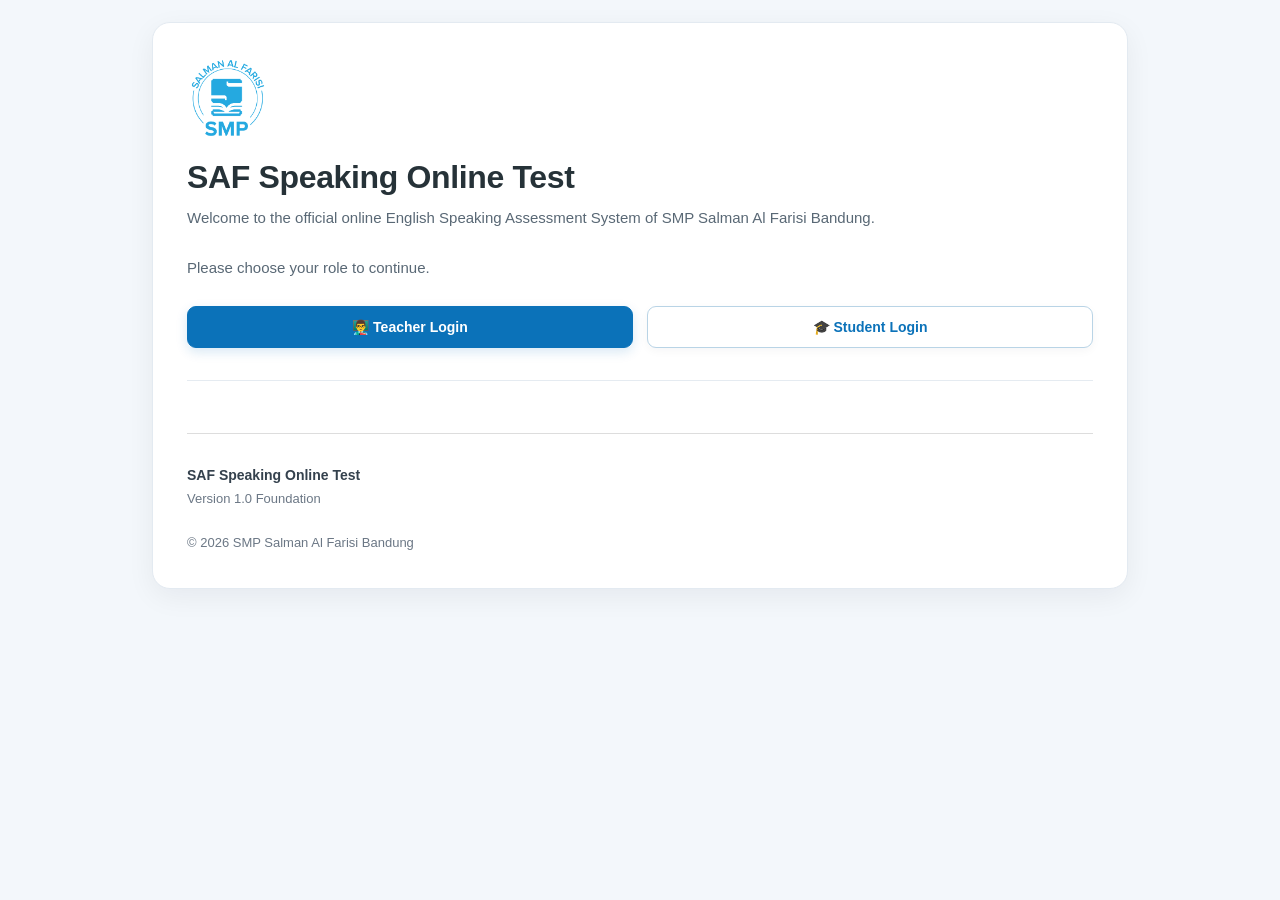
<file: index.html>
<!DOCTYPE html>
<html lang="en">

<head>

    <meta charset="UTF-8">

    <meta name="viewport" content="width=device-width, initial-scale=1.0">

    <title>SAF Speaking Online Test</title>

    <meta name="description"
        content="Salman Al Farisi Speaking Online Test System">

    <meta name="theme-color" content="#0B72B9">

    <link rel="icon" href="images/logo.png">

    <link rel="stylesheet" href="css/style.css">

</head>

<body>

    <div class="container">

        <div class="card">

            <img
                src="images/logo.png"
                alt="Logo SMP Salman Al Farisi"
                class="logo">

            <h1>
                SAF Speaking Online Test
            </h1>

            <p>

                Welcome to the official online English Speaking Assessment
                System of SMP Salman Al Farisi Bandung.

                <br><br>

                Please choose your role to continue.

            </p>

            <div class="button-group">

                <a
                    href="login.html?role=teacher"
                    class="btn teacher">

                    👨‍🏫 Teacher Login

                </a>

                <a
                    href="login.html?role=student"
                    class="btn student">

                    🎓 Student Login

                </a>

            </div>

            <footer>

                <hr style="margin:30px 0;border:none;border-top:1px solid #ddd;">

                <strong>SAF Speaking Online Test</strong>

                <br>

                Version 1.0 Foundation

                <br><br>

                © 2026 SMP Salman Al Farisi Bandung

            </footer>

        </div>

    </div>

</body>

</html>
</file>
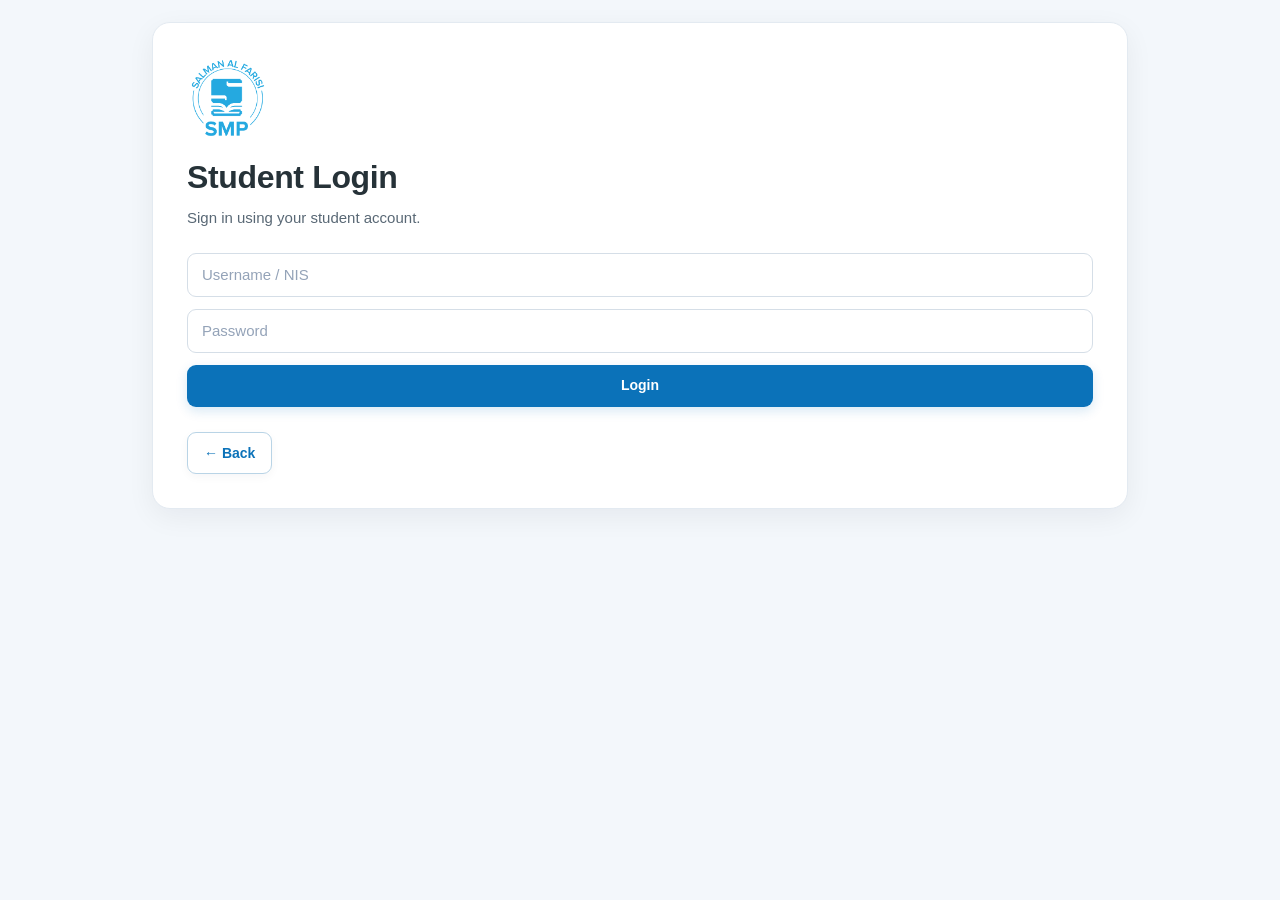
<file: dashboard_student.html>
<!DOCTYPE html>
<html lang="en">

<head>

<meta charset="UTF-8">

<meta
    name="viewport"
    content="width=device-width, initial-scale=1.0"
>

<title>SAF Student Dashboard</title>

<link
    rel="icon"
    href="images/logo.png"
>

<link
    rel="stylesheet"
    href="css/style.css"
>

<style>

/* =====================================================
   RESET
===================================================== */

* {
    margin: 0;
    padding: 0;
    box-sizing: border-box;
}


/* =====================================================
   BODY
===================================================== */

body {

    background: #eef3f8;

    font-family:
        Arial,
        Helvetica,
        sans-serif;

    color: #333;

}


/* =====================================================
   DASHBOARD LAYOUT
===================================================== */

.dashboard {

    display: flex;

    min-height: 100vh;

}


/* =====================================================
   SIDEBAR
===================================================== */

.sidebar {

    width: 280px;

    background: #0B72B9;

    color: white;

    padding: 30px;

    box-shadow:
        4px 0 20px rgba(0,0,0,.15);

    flex-shrink: 0;

}


.sidebar img {

    width: 120px;

    height: auto;

    display: block;

    margin: 0 auto 15px auto;

}


.sidebar h2 {

    text-align: center;

    font-size: 22px;

    margin-bottom: 5px;

}


.sidebar p {

    text-align: center;

    font-size: 13px;

    opacity: .85;

    margin-bottom: 35px;

}


/* =====================================================
   MENU
===================================================== */

.menu {

    display: flex;

    flex-direction: column;

    gap: 10px;

}


.menu a {

    color: white;

    text-decoration: none;

    padding: 14px 18px;

    border-radius: 10px;

    transition: .25s;

    font-size: 15px;

    font-weight: bold;

    display: block;

}


.menu a:hover {

    background: white;

    color: #0B72B9;

    transform: translateX(6px);

}


.menu a.active {

    background: white;

    color: #0B72B9;

}


/* =====================================================
   MAIN
===================================================== */

.main {

    flex: 1;

    padding: 40px;

    min-width: 0;

}


/* =====================================================
   HEADER
===================================================== */

.header {

    display: flex;

    justify-content: space-between;

    align-items: center;

    margin-bottom: 35px;

}


.header h1 {

    font-size: 34px;

    color: #0B72B9;

    margin-bottom: 8px;

}


.header p {

    color: #666;

    line-height: 1.6;

}


/* =====================================================
   CARDS
===================================================== */

.cards {

    display: grid;

    grid-template-columns:
        repeat(
            auto-fit,
            minmax(220px, 1fr)
        );

    gap: 25px;

}


.card-box {

    background: white;

    border-radius: 16px;

    padding: 30px;

    box-shadow:
        0 8px 25px rgba(0,0,0,.08);

    transition: .25s;

}


.card-box:hover {

    transform: translateY(-6px);

    box-shadow:
        0 15px 35px rgba(0,0,0,.12);

}


.card-box h3 {

    color: #0B72B9;

    margin-bottom: 15px;

    font-size: 18px;

}


.number {

    font-size: 42px;

    font-weight: bold;

    color: #0B72B9;

    word-break: break-word;

}


/* =====================================================
   CONTENT
===================================================== */

.content {

    margin-top: 35px;

    background: white;

    border-radius: 16px;

    padding: 35px;

    min-height: 500px;

    box-shadow:
        0 8px 25px rgba(0,0,0,.08);

}


.content h2 {

    color: #333;

}


.content h3 {

    color: #333;

}


.content p {

    line-height: 1.7;

    color: #555;

}


.content ul {

    color: #555;

}


/* =====================================================
   SECTION
===================================================== */

.dashboard-section {

    margin-top: 40px;

    padding-top: 30px;

    border-top:
        1px solid #e5e5e5;

}


.dashboard-section h2 {

    margin-bottom: 20px;

    color: #333;

}


/* =====================================================
   RESULT CONTAINER
===================================================== */

#results {

    scroll-margin-top: 30px;

}


#studentResults {

    width: 100%;

    overflow-x: auto;

}


#studentResults table {

    width: 100%;

    border-collapse: collapse;

    margin-top: 15px;

}


#studentResults th,
#studentResults td {

    border: 1px solid #ddd;

    padding: 10px;

    text-align: left;

}


#studentResults th {

    background: #0B72B9;

    color: white;

}


#studentResults tr:nth-child(even) {

    background: #f8fbfd;

}


/* =====================================================
   STATUS
===================================================== */

.status-box {

    padding: 15px;

    border-radius: 10px;

    margin-bottom: 20px;

}


.status-ready {

    background: #e8f5e9;

    color: #2e7d32;

}


.status-info {

    background: #e3f2fd;

    color: #0B72B9;

}


/* =====================================================
   BUTTON
===================================================== */

.btn {

    padding: 14px 24px;

    border: none;

    border-radius: 10px;

    cursor: pointer;

    font-size: 16px;

    font-weight: bold;

    text-decoration: none;

    display: inline-block;

}


.student {

    background: #0B72B9;

    color: white;

}


.student:hover {

    background: #095c95;

}


/* =====================================================
   PROFILE
===================================================== */

.profile-box {

    display: grid;

    grid-template-columns:
        repeat(
            auto-fit,
            minmax(220px, 1fr)
        );

    gap: 20px;

}


.profile-item {

    background: #f7f9fb;

    border-radius: 10px;

    padding: 18px;

}


.profile-item strong {

    display: block;

    color: #0B72B9;

    margin-bottom: 6px;

}


/* =====================================================
   RESPONSIVE
===================================================== */

@media (max-width: 900px) {

    .dashboard {

        flex-direction: column;

    }


    .sidebar {

        width: 100%;

        padding: 20px;

    }


    .sidebar img {

        width: 90px;

    }


    .sidebar p {

        margin-bottom: 20px;

    }


    .menu {

        gap: 6px;

    }


    .menu a {

        padding: 11px 14px;

    }


    .main {

        padding: 25px;

    }


    .cards {

        grid-template-columns: 1fr;

    }


    .header {

        display: block;

    }


    .header h1 {

        font-size: 28px;

    }

}


/* =====================================================
   SMALL MOBILE
===================================================== */

@media (max-width: 500px) {

    .main {

        padding: 15px;

    }


    .content {

        padding: 22px;

    }


    .card-box {

        padding: 22px;

    }


    .number {

        font-size: 34px;

    }

}

</style>

</head>


<body>


<div class="dashboard">


<!-- =====================================================
     SIDEBAR
===================================================== -->

<aside class="sidebar">

    <img
        src="images/logo.png"
        alt="SAF Logo"
    >


    <h2>
        SAF Student Panel
    </h2>


    <p>
        Speaking Online Test
    </p>


    <nav class="menu">


        <a
            href="#dashboard"
            data-page="dashboard"
            id="menuDashboard"
        >
            🏠 Dashboard
        </a>


        <a
            href="speaking.html"
            id="menuSpeaking"
        >
            🎤 Speaking Test
        </a>


        <a
            href="#results"
            data-page="results"
            id="menuResults"
        >
            📊 My Results
        </a>


        <a
            href="#profile"
            data-page="profile"
            id="menuProfile"
        >
            👤 My Profile
        </a>


        <a
            href="index.html"
            id="menuLogout"
        >
            🚪 Logout
        </a>


    </nav>

</aside>


<!-- =====================================================
     MAIN
===================================================== -->

<main class="main">


<!-- =====================================================
     HEADER
===================================================== -->

<div class="header">

    <div>

        <h1>

            Welcome,

            <span id="studentName">
                Student
            </span>

            👋

        </h1>


        <p>

            SAF Speaking Online Test

            <br>

            <span id="todayDate">
                Loading...
            </span>

        </p>

    </div>

</div>


<!-- =====================================================
     DASHBOARD
===================================================== -->

<section
    id="dashboard"
    class="dashboard-section"
    style="margin-top:0;padding-top:0;border-top:none;"
>


    <div class="cards">


        <!-- EXAM STATUS -->

        <div class="card-box">

            <h3>
                Exam Status
            </h3>

            <div
                class="number"
                id="examStatus"
            >
                READY
            </div>

        </div>


        <!-- CURRENT TOKEN -->

        <div class="card-box">

            <h3>
                Current Token
            </h3>

            <div
                class="number"
                id="examToken"
            >
                -
            </div>

        </div>


        <!-- LATEST SCORE -->

        <div class="card-box">

            <h3>
                Latest Score
            </h3>

            <div
                class="number"
                id="latestScore"
            >
                0
            </div>

        </div>


        <!-- ATTEMPTS -->

        <div class="card-box">

            <h3>
                Attempts
            </h3>

            <div
                class="number"
                id="attemptCount"
            >
                0
            </div>

        </div>


    </div>


</section>


<!-- =====================================================
     WELCOME CONTENT
===================================================== -->

<section class="content">


    <h2>
        Welcome Student
    </h2>


    <br>


    <p>
        Welcome to the SAF Speaking Online Test Student Dashboard.
    </p>


    <br>


    <p>
        You can use this dashboard to:
    </p>


    <br>


    <ul
        style="
            padding-left:25px;
            line-height:2;
        "
    >

        <li>
            Join Speaking Test
        </li>

        <li>
            Enter Exam Token
        </li>

        <li>
            View Speaking Results
        </li>

        <li>
            Monitor Your Progress
        </li>

    </ul>


    <br>


    <hr>


    <br>


    <h3>
        Quick Action
    </h3>


    <br>


    <a
        href="speaking.html"
        class="btn student"
    >
        🎤 Start Speaking Test
    </a>


</section>


<!-- =====================================================
     MY RESULTS
===================================================== -->

<section
    id="results"
    class="content dashboard-section"
>


    <h2>
        My Speaking Results
    </h2>


    <br>


    <div
        id="studentResults"
    >

        <p>
            Loading speaking results...
        </p>

    </div>


</section>


<!-- =====================================================
     MY PROFILE
===================================================== -->

<section
    id="profile"
    class="content dashboard-section"
>


    <h2>
        My Profile
    </h2>


    <br>


    <div
        class="profile-box"
        id="studentProfile"
    >


        <div class="profile-item">

            <strong>
                NIS
            </strong>

            <span id="profileNis">
                -
            </span>

        </div>


        <div class="profile-item">

            <strong>
                Name
            </strong>

            <span id="profileNama">
                -
            </span>

        </div>


        <div class="profile-item">

            <strong>
                Class
            </strong>

            <span id="profileKelas">
                -
            </span>

        </div>


        <div class="profile-item">

            <strong>
                Username
            </strong>

            <span id="profileUsername">
                -
            </span>

        </div>


    </div>


</section>


</main>

</div>


<!-- =====================================================
     CORE JAVASCRIPT
===================================================== -->

<script src="js/config.js"></script>

<script src="js/api.js"></script>

<script src="js/student.js"></script>


<!-- =====================================================
     DASHBOARD SESSION HELPER
===================================================== -->

<script>

(function () {

    "use strict";


    /* ==========================================
       SESSION
    ========================================== */

    const sessionRaw =
        sessionStorage.getItem(
            CONFIG.SESSION_KEY
        );


    let session = {};


    try {

        session =
            JSON.parse(
                sessionRaw || "{}"
            );

    }

    catch (err) {

        console.error(
            "STUDENT SESSION ERROR:",
            err
        );

        session = {};

    }


    /* ==========================================
       STUDENT NAME
    ========================================== */

    const studentName =
        document.getElementById(
            "studentName"
        );


    if (
        studentName &&
        session.nama
    ) {

        studentName.textContent =
            session.nama;

    }


    /* ==========================================
       PROFILE
    ========================================== */

    const profileNis =
        document.getElementById(
            "profileNis"
        );


    const profileNama =
        document.getElementById(
            "profileNama"
        );


    const profileKelas =
        document.getElementById(
            "profileKelas"
        );


    const profileUsername =
        document.getElementById(
            "profileUsername"
        );


    if (profileNis) {

        profileNis.textContent =
            session.nis || "-";

    }


    if (profileNama) {

        profileNama.textContent =
            session.nama || "-";

    }


    if (profileKelas) {

        profileKelas.textContent =
            session.kelas || "-";

    }


    if (profileUsername) {

        profileUsername.textContent =
            session.username || "-";

    }


    /* ==========================================
       DATE
    ========================================== */

    const todayDate =
        document.getElementById(
            "todayDate"
        );


    if (todayDate) {

        const today =
            new Date();


        todayDate.textContent =
            today.toLocaleDateString(
                "en-US",
                {
                    weekday: "long",
                    year: "numeric",
                    month: "long",
                    day: "numeric"
                }
            );

    }


})();

</script>


</body>

</html>
</file>
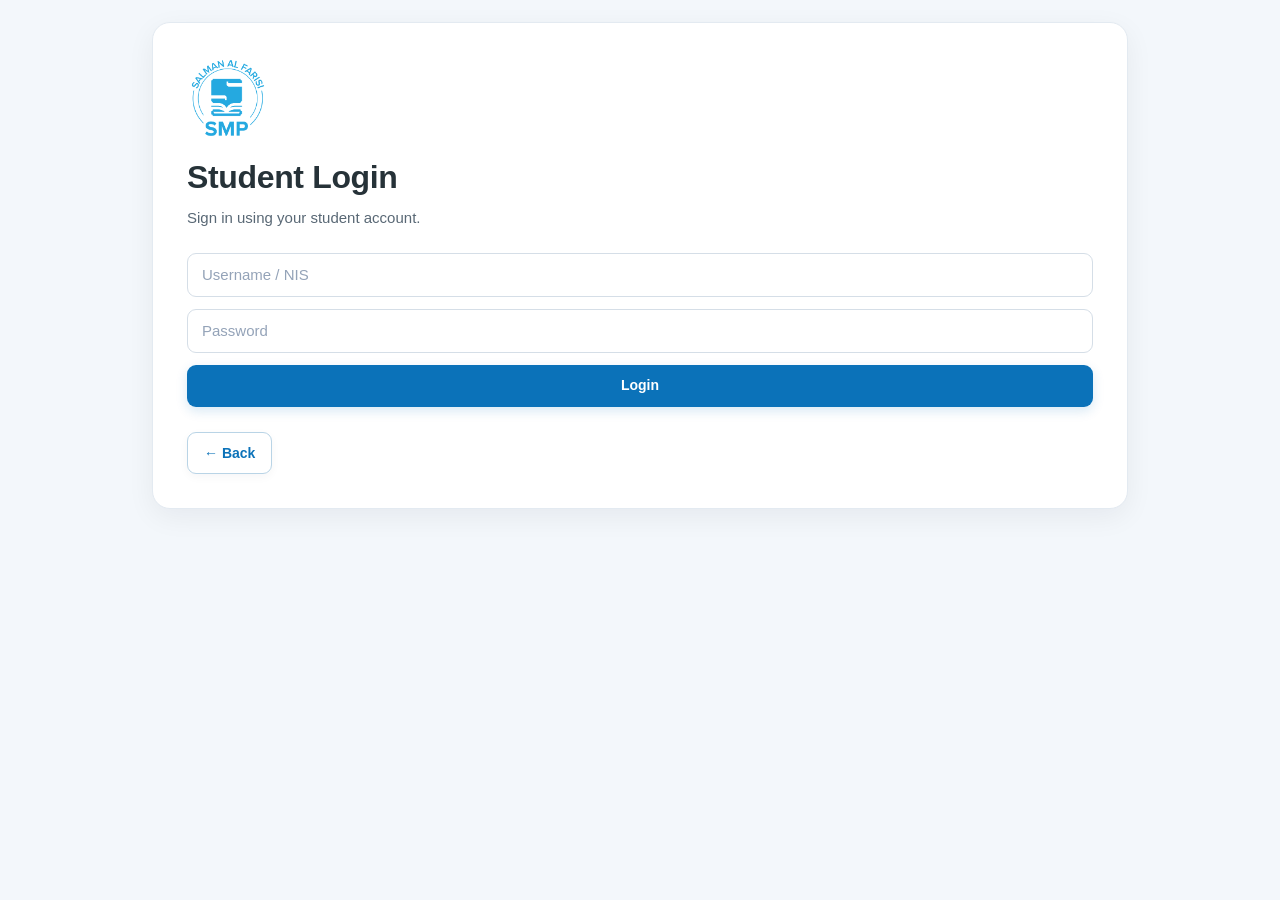
<file: login.html>
<!DOCTYPE html>
<html lang="en">

<head>

    <meta charset="UTF-8">

    <meta name="viewport" content="width=device-width, initial-scale=1.0">

    <title>Login | SAF Speaking Online Test</title>

    <link rel="icon" href="images/logo.png">

    <link rel="stylesheet" href="css/style.css">

</head>

<body>

<div class="container">

    <div class="card">

        <img
            src="images/logo.png"
            class="logo"
            alt="Logo SMP Salman Al Farisi">

        <h1 id="loginTitle">
            Login
        </h1>

        <p id="loginSubtitle">
            Please login to continue.
        </p>

        <form id="loginForm">

            <input
                type="text"
                id="username"
                placeholder="Username / NIS"
                required>

            <input
                type="password"
                id="password"
                placeholder="Password"
                required>

            <button
                type="submit"
                class="btn teacher"
                style="width:100%;border:none;cursor:pointer;">

                Login

            </button>

        </form>

        <br>

        <a
            href="index.html"
            class="btn student">

            ← Back

        </a>

    </div>

</div>

<script src="js/config.js"></script>
<script src="js/api.js"></script>
<script src="js/login.js"></script>

</body>

</html>
</file>
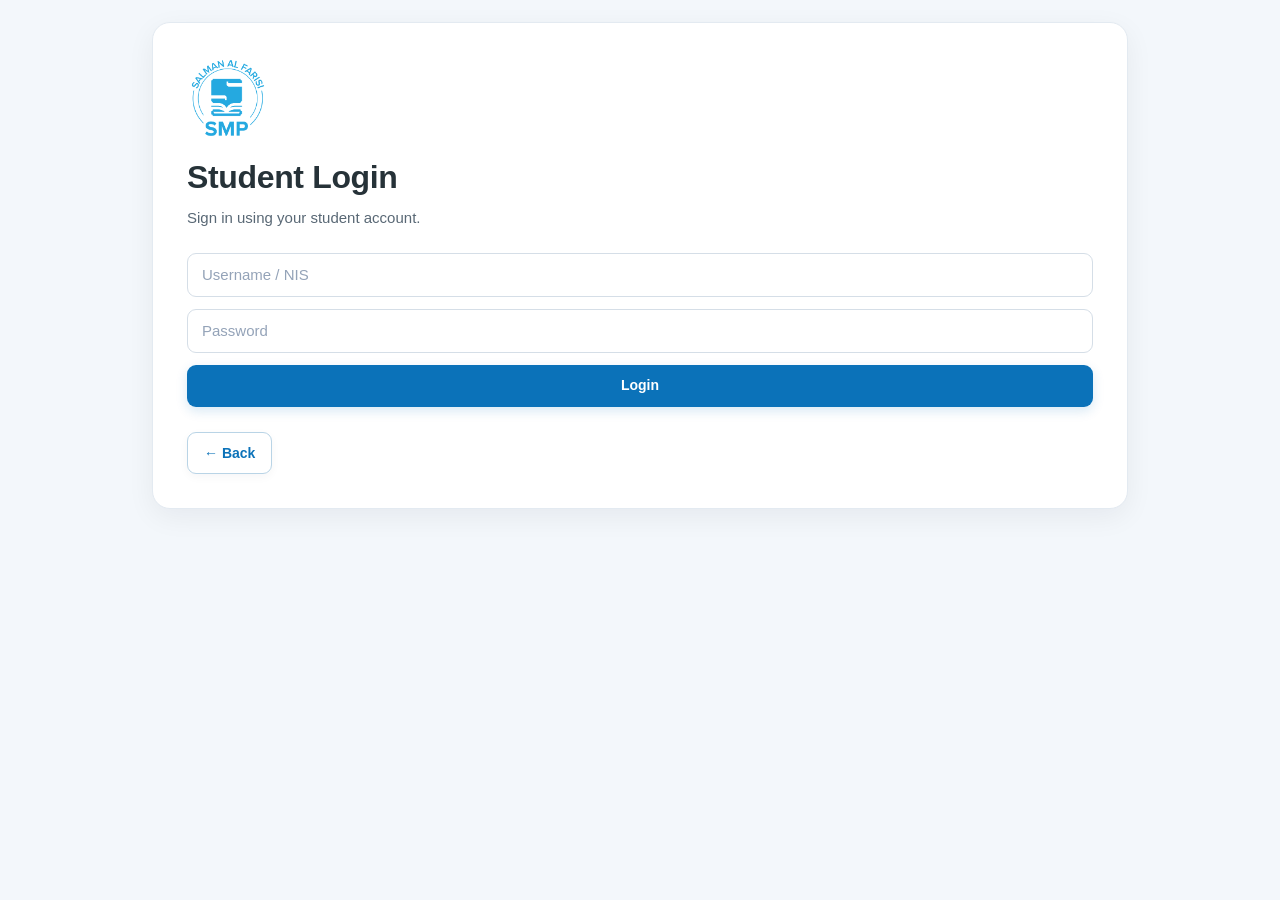
<file: speaking.html>
<!DOCTYPE html>
<html lang="en">

<head>

    <meta charset="UTF-8">

    <meta
        name="viewport"
        content="width=device-width, initial-scale=1.0"
    >

    <meta
        name="description"
        content="SAF Speaking Online Test - English Speaking Assessment"
    >

    <meta
        name="theme-color"
        content="#0B72B9"
    >

    <title>
        SAF Speaking Online Test
    </title>


    <!-- =====================================================
         GLOBAL STYLESHEET
    ====================================================== -->

    <link
        rel="stylesheet"
        href="css/style.css"
    >


</head>


<body>


<!-- =========================================================
     PAGE WRAPPER
========================================================== -->

<div class="speaking-page">


    <!-- =====================================================
         TOP NAVIGATION
    ====================================================== -->

    <nav class="top-nav speaking-nav">

        <a
            href="dashboard_student.html"
            class="nav-home"
        >
            ← Student Dashboard
        </a>

        <div class="nav-title">
            SAF Speaking Assessment
        </div>

    </nav>



    <!-- =====================================================
         MAIN CONTAINER
    ====================================================== -->

    <main class="container speaking-container">


        <!-- =================================================
             TEST HEADER
        ================================================== -->

        <section class="test-header card">

            <div class="test-brand">

                <div class="brand-logo-wrapper">

                    <img
                        src="images/logo smp kotak-01.png"
                        alt="SMP Salman Al Farisi Bandung"
                        class="brand-logo"
                    >

                </div>


                <div class="test-brand-text">

                    <span class="eyebrow">
                        ENGLISH SPEAKING ASSESSMENT
                    </span>

                    <h1>
                        SAF Speaking Online Test
                    </h1>

                    <p>
                        SMP Salman Al Farisi Bandung
                    </p>

                </div>

            </div>


            <div class="assessment-badge">
                Speaking Test
            </div>

        </section>



        <!-- =================================================
             STUDENT INFORMATION
        ================================================== -->

        <section class="student-panel card">

            <div class="student-panel-header">

                <div>

                    <span class="section-label">
                        CANDIDATE
                    </span>

                    <h2>
                        Student Information
                    </h2>

                </div>

                <div
                    id="examStatus"
                    class="status-pill"
                >
                    Waiting Token
                </div>

            </div>


            <div class="student-info-grid">


                <div class="student-info-item">

                    <span class="info-label">
                        Name
                    </span>

                    <strong id="studentName">
                        -
                    </strong>

                </div>


                <div class="student-info-item">

                    <span class="info-label">
                        Class
                    </span>

                    <strong id="studentClass">
                        -
                    </strong>

                </div>


            </div>

        </section>



        <!-- =================================================
             BEFORE YOU BEGIN
        ================================================== -->

        <section class="instruction-panel card">

            <div class="section-heading">

                <span class="section-label">
                    STEP 1
                </span>

                <h2>
                    Before You Begin
                </h2>

                <p>
                    Read the instructions carefully before starting
                    your speaking assessment.
                </p>

            </div>


            <div class="instruction-grid">


                <div class="instruction-item">

                    <div class="instruction-icon">
                        🎧
                    </div>

                    <div>

                        <h3>
                            Find a quiet place
                        </h3>

                        <p>
                            Make sure you are in a quiet environment
                            before speaking.
                        </p>

                    </div>

                </div>


                <div class="instruction-item">

                    <div class="instruction-icon">
                        🎙️
                    </div>

                    <div>

                        <h3>
                            Allow microphone access
                        </h3>

                        <p>
                            Your browser may ask permission to use
                            the microphone.
                        </p>

                    </div>

                </div>


                <div class="instruction-item">

                    <div class="instruction-icon">
                        💬
                    </div>

                    <div>

                        <h3>
                            Speak clearly
                        </h3>

                        <p>
                            Speak naturally and clearly. Do not rush
                            your answer.
                        </p>

                    </div>

                </div>


                <div class="instruction-item">

                    <div class="instruction-icon">
                        ⏱️
                    </div>

                    <div>

                        <h3>
                            Watch the time
                        </h3>

                        <p>
                            Complete your response within the
                            allocated speaking time.
                        </p>

                    </div>

                </div>


            </div>

        </section>



        <!-- =================================================
             TOKEN SECTION
        ================================================== -->

        <section class="token-panel card">

            <div class="section-heading">

                <span class="section-label">
                    STEP 2
                </span>

                <h2>
                    Enter Your Exam Token
                </h2>

                <p>
                    Enter the token provided by your teacher
                    to begin the speaking test.
                </p>

            </div>


            <div class="token-form">


                <label
                    for="token"
                    class="form-label"
                >
                    Exam Token
                </label>


                <input
                    type="text"
                    id="token"
                    name="token"
                    class="token-input"
                    placeholder="Enter your exam token"
                    autocomplete="off"
                    autocapitalize="characters"
                    spellcheck="false"
                >


                <button
                    type="button"
                    id="validateTokenButton"
                    class="primary token-button"
                    onclick="validateToken()"
                >
                    Verify Token
                </button>


            </div>


            <div
                id="examStatus"
                class="exam-status hidden"
            >
                Waiting Token
            </div>


            <div class="token-note">

                🔒

                <span>
                    Your exam token is provided by your teacher
                    and is required to access the speaking assessment.
                </span>

            </div>

        </section>



        <!-- =================================================
             EXAM AREA
             IMPORTANT:
             ID "examArea" IS REQUIRED BY speaking.js
        ================================================== -->

        <section
            id="examArea"
            class="exam-area hidden"
        >


            <!-- =============================================
                 QUESTION CARD
            ============================================== -->

            <article class="question-panel card">


                <div class="question-header">

                    <div>

                        <span class="section-label">
                            SPEAKING PROMPT
                        </span>

                        <h2>
                            Your Question
                        </h2>

                    </div>


                    <div class="question-status">
                        Ready
                    </div>

                </div>


                <!-- =========================================
                     QUESTION TEXT
                     ID REQUIRED BY speaking.js
                ========================================== -->

                <div
                    id="question"
                    class="question"
                >
                    Loading question...
                </div>


                <!-- =========================================
                     QUESTION META
                ========================================== -->

                <div class="question-meta">


                    <span>

                        <strong>
                            Difficulty:
                        </strong>

                        <span id="questionDifficulty">
                            -
                        </span>

                    </span>


                    <span>

                        <strong>
                            Duration:
                        </strong>

                        <span id="questionDuration">
                            -
                        </span>

                    </span>


                </div>

            </article>



            <!-- =============================================
                 RECORDING CARD
            ============================================== -->

            <article class="recording-panel card">


                <div class="section-heading">

                    <span class="section-label">
                        SPEAK YOUR ANSWER
                    </span>

                    <h2>
                        Record Your Response
                    </h2>

                    <p>
                        When you are ready, start recording and
                        answer the question clearly in English.
                    </p>

                </div>


                <!-- =========================================
                     RECORDING CONTROLS
                ========================================== -->

                <div class="recording-controls">


                    <button
                        type="button"
                        id="startRecordingButton"
                        class="primary recording-button"
                        onclick="startRecording()"
                    >
                        🎙 Start Recording
                    </button>


                    <button
                        type="button"
                        id="stopRecordingButton"
                        class="danger recording-button"
                        onclick="stopRecording()"
                    >
                        ■ Stop Recording
                    </button>


                </div>


                <!-- =========================================
                     RECORD STATUS
                     ID REQUIRED BY speaking.js
                ========================================== -->

                <div
                    id="recordStatus"
                    class="record-status"
                >
                    Ready
                </div>


                <!-- =========================================
                     TRANSCRIPT
                     ID REQUIRED BY speaking.js
                ========================================== -->

                <div class="transcript-wrapper">


                    <div class="transcript-label">

                        <span>
                            Your Transcript
                        </span>

                        <small>
                            Speech recognition
                        </small>

                    </div>


                    <div
                        id="transcript"
                        class="transcript"
                    >
                        Your transcript will appear here...
                    </div>


                </div>


                <!-- =========================================
                     SUBMIT
                ========================================== -->

                <div class="submit-area">


                    <div class="submit-warning">

                        <strong>
                            Before submitting
                        </strong>

                        <span>
                            Make sure your answer has been
                            completely recorded.
                        </span>

                    </div>


                    <button
                        type="button"
                        id="submitAnswerButton"
                        class="success submit-button"
                        onclick="submitAnswer()"
                    >
                        Submit Answer
                    </button>


                </div>


            </article>


        </section>



        <!-- =================================================
             FOOTER INFORMATION
        ================================================== -->

        <footer class="speaking-footer">

            <div class="footer-brand">

                <strong>
                    SAF Speaking Online Test
                </strong>

                <span>
                    SMP Salman Al Farisi Bandung
                </span>

            </div>


            <div class="footer-note">
                English Speaking Assessment
            </div>

        </footer>


    </main>


</div>



<!-- =========================================================
     JAVASCRIPT
     ORDER IS LOCKED
========================================================== -->


<script
    src="js/config.js"
></script>


<script
    src="js/api.js"
></script>


<script
    src="js/speaking.js"
></script>


</body>

</html>
</file>
<file: css/style.css>
/* ==========================================================
   SAF SPEAKING ONLINE TEST
   GLOBAL STYLESHEET
   UI VERSION 6.0
   CLEAN • CALM • EYE-FRIENDLY • RESPONSIVE

   CSS ONLY

   Compatible with:
   - index.html
   - login.html
   - dashboard_teacher.html
   - dashboard_student.html
   - speaking.html
   - result.html

   IMPORTANT:
   - No JavaScript changes
   - No API changes
   - No GAS changes
   - No router changes
   - Existing class names preserved
========================================================== */


/* ==========================================================
   1. RESET
========================================================== */

*,
*::before,
*::after {
    margin: 0;
    padding: 0;
    box-sizing: border-box;
}

html {
    scroll-behavior: smooth;
    -webkit-text-size-adjust: 100%;
}

body {
    font-family:
        "Segoe UI",
        Arial,
        Helvetica,
        sans-serif;

    background: #f3f7fb;
    color: #263238;

    line-height: 1.6;

    min-height: 100vh;

    -webkit-font-smoothing: antialiased;
    text-rendering: optimizeLegibility;
}


/* ==========================================================
   2. LINKS
========================================================== */

a {
    color: inherit;
    text-decoration: none;
}


/* ==========================================================
   3. IMAGES
========================================================== */

img {
    display: block;
    max-width: 100%;
    height: auto;
}


/* ==========================================================
   4. FORM ELEMENTS
========================================================== */

button,
input,
textarea,
select {
    font-family: inherit;
}

button {
    border: none;
    cursor: pointer;
}

button:disabled {
    opacity: 0.55;
    cursor: not-allowed;
    transform: none !important;
}


/* ==========================================================
   5. GENERAL TYPOGRAPHY
========================================================== */

h1,
h2,
h3,
h4,
h5,
h6 {
    color: #263238;
}

p {
    color: #54616d;
}


/* ==========================================================
   6. TOP NAVIGATION
========================================================== */

.top-nav {
    width: calc(100% - 32px);
    max-width: 1040px;

    margin: 18px auto 20px;

    display: flex;
    align-items: center;

    padding: 10px 14px;

    background: #ffffff;

    border: 1px solid #e5ebf1;
    border-radius: 12px;

    box-shadow:
        0 4px 16px rgba(15, 23, 42, 0.05);
}

.nav-home {
    display: inline-flex;

    align-items: center;
    justify-content: center;

    gap: 8px;

    min-height: 40px;

    padding: 9px 15px;

    border-radius: 9px;

    background: #f1f5f9;
    color: #334155;

    font-size: 14px;
    font-weight: 650;

    transition:
        background 0.18s ease,
        color 0.18s ease,
        transform 0.18s ease;
}

.nav-home:hover {
    background: #0b72b9;
    color: #ffffff;

    transform: translateY(-1px);
}

.nav-home:active {
    transform: translateY(0);
}


/* ==========================================================
   7. MAIN CONTAINER
========================================================== */

.container {
    width: 100%;
    max-width: 1040px;

    min-height: 100vh;

    margin: 0 auto;

    padding:
        22px
        32px
        60px;
}


/* ==========================================================
   8. GENERAL CARD
========================================================== */

.card {
    width: 100%;

    background: #ffffff;

    padding: 34px;

    border:
        1px solid #e3eaf1;

    border-radius: 18px;

    box-shadow:
        0 8px 28px rgba(15, 23, 42, 0.06);

    margin-bottom: 24px;
}


/* ==========================================================
   9. HOME / LOGIN CARD HEADER
========================================================== */

.card > .logo {
    width: 82px;
    height: 82px;

    max-width: 82px;
    max-height: 82px;

    object-fit: contain;

    margin-bottom: 18px;
}

.card > h1 {
    color: #263238;

    font-size: 32px;
    font-weight: 750;

    line-height: 1.25;

    letter-spacing: -0.35px;

    margin-bottom: 9px;
}

.card > p {
    color: #596875;

    font-size: 15px;

    line-height: 1.65;

    margin-bottom: 4px;
}


/* ==========================================================
   10. HOME BUTTON GROUP
   IMPORTANT:
   Fixes Teacher / Student buttons.
========================================================== */

.button-group {
    display: grid;

    grid-template-columns:
        repeat(2, minmax(0, 1fr));

    gap: 14px;

    width: 100%;

    margin-top: 26px;
}


/* ==========================================================
   11. UNIVERSAL BUTTON
========================================================== */

.btn {
    display: inline-flex;

    align-items: center;
    justify-content: center;

    gap: 8px;

    min-height: 42px;

    padding:
        10px
        16px;

    border-radius: 9px;

    color: #ffffff;

    font-size: 14px;

    font-weight: 700;

    line-height: 1.2;

    text-align: center;

    border: 1px solid transparent;

    transition:
        background 0.18s ease,
        color 0.18s ease,
        border-color 0.18s ease,
        transform 0.18s ease,
        box-shadow 0.18s ease;
}


/* ==========================================================
   12. TEACHER BUTTON
========================================================== */

.btn.teacher {
    background: #0b72b9;
    color: #ffffff;

    border-color: #0b72b9;

    box-shadow:
        0 4px 12px rgba(11, 114, 185, 0.16);
}

.btn.teacher:hover {
    background: #095f9b;
    border-color: #095f9b;

    color: #ffffff;

    transform: translateY(-1px);

    box-shadow:
        0 6px 16px rgba(11, 114, 185, 0.20);
}

.btn.teacher:active {
    transform: translateY(0);
}


/* ==========================================================
   13. STUDENT BUTTON
========================================================== */

.btn.student {
    background: #ffffff;
    color: #0b72b9;

    border-color: #b9d4e6;

    box-shadow:
        0 3px 10px rgba(15, 23, 42, 0.04);
}

.btn.student:hover {
    background: #eef7fc;
    color: #095f9b;

    border-color: #8fbfdc;

    transform: translateY(-1px);

    box-shadow:
        0 5px 14px rgba(11, 114, 185, 0.10);
}

.btn.student:active {
    transform: translateY(0);
}


/* ==========================================================
   14. CARD FOOTER
========================================================== */

.card footer {
    margin-top: 32px;

    padding-top: 22px;

    border-top:
        1px solid #e5ebf1;

    color: #6b7785;

    font-size: 13px;

    line-height: 1.7;
}

.card footer strong {
    color: #34414d;

    font-size: 14px;
}


/* ==========================================================
   15. LOGO SAFETY
========================================================== */

.logo {
    max-width: 90px;
    max-height: 90px;

    object-fit: contain;
}


/* ==========================================================
   16. FORM GROUP
========================================================== */

.form-group {
    margin-bottom: 18px;
}

.form-group label {
    display: block;

    margin-bottom: 7px;

    color: #334155;

    font-size: 14px;

    font-weight: 650;
}


/* ==========================================================
   17. FORM INPUT
========================================================== */

input,
textarea,
select {
    width: 100%;

    min-height: 44px;

    padding:
        11px
        14px;

    font-size: 15px;

    color: #1e293b;

    background: #ffffff;

    border:
        1px solid #d5dee7;

    border-radius: 9px;

    outline: none;

    transition:
        border-color 0.18s ease,
        box-shadow 0.18s ease,
        background 0.18s ease;
}

input:hover,
textarea:hover,
select:hover {
    border-color: #b8c8d6;
}

input:focus,
textarea:focus,
select:focus {
    border-color: #0b72b9;

    background: #ffffff;

    box-shadow:
        0 0 0 3px rgba(11, 114, 185, 0.10);
}

input::placeholder,
textarea::placeholder {
    color: #94a3b8;
}


/* ==========================================================
   18. LOGIN FORM
========================================================== */

#loginForm {
    margin-top: 22px;
}

#loginForm input {
    margin-bottom: 12px;
}

#loginForm .btn {
    width: 100%;
}


/* ==========================================================
   19. TOKEN INPUT
========================================================== */

#token {
    letter-spacing: 2px;

    font-weight: 700;

    font-size: 17px;

    text-transform: uppercase;
}


/* ==========================================================
   20. TEXTAREA
========================================================== */

textarea {
    resize: vertical;

    min-height: 125px;

    line-height: 1.65;
}


/* ==========================================================
   21. PRIMARY BUTTON
========================================================== */

.primary {
    display: inline-flex;

    align-items: center;
    justify-content: center;

    gap: 8px;

    min-height: 42px;

    padding:
        11px
        19px;

    min-width: 140px;

    border-radius: 9px;

    background: #0b72b9;

    color: #ffffff;

    font-size: 14px;

    font-weight: 700;

    box-shadow:
        0 4px 12px rgba(11, 114, 185, 0.15);

    transition:
        background 0.18s ease,
        transform 0.18s ease,
        box-shadow 0.18s ease;
}

.primary:hover {
    background: #095f9b;

    transform: translateY(-1px);

    box-shadow:
        0 6px 16px rgba(11, 114, 185, 0.20);
}

.primary:active {
    transform: translateY(0);
}


/* ==========================================================
   22. SUCCESS BUTTON
========================================================== */

.success {
    display: inline-flex;

    align-items: center;
    justify-content: center;

    gap: 8px;

    min-height: 42px;

    padding:
        11px
        19px;

    min-width: 140px;

    border-radius: 9px;

    background: #2e8b57;

    color: #ffffff;

    font-size: 14px;

    font-weight: 700;

    box-shadow:
        0 4px 12px rgba(46, 139, 87, 0.13);

    transition:
        background 0.18s ease,
        transform 0.18s ease;
}

.success:hover {
    background: #257447;

    transform: translateY(-1px);
}

.success:active {
    transform: translateY(0);
}


/* ==========================================================
   23. DANGER BUTTON
========================================================== */

.danger {
    display: inline-flex;

    align-items: center;
    justify-content: center;

    gap: 8px;

    min-height: 42px;

    padding:
        11px
        19px;

    min-width: 140px;

    border-radius: 9px;

    background: #d64545;

    color: #ffffff;

    font-size: 14px;

    font-weight: 700;

    box-shadow:
        0 4px 12px rgba(214, 69, 69, 0.12);

    transition:
        background 0.18s ease,
        transform 0.18s ease;
}

.danger:hover {
    background: #bd3535;

    transform: translateY(-1px);
}

.danger:active {
    transform: translateY(0);
}


/* ==========================================================
   24. QUESTION AREA
========================================================== */

.question {
    width: 100%;

    margin-top: 20px;

    padding:
        23px
        24px;

    background: #f7fafc;

    border:
        1px solid #dce6ee;

    border-radius: 13px;

    color: #17212b;

    font-size: 22px;

    font-weight: 600;

    line-height: 1.6;

    box-shadow:
        inset 0 1px 0 rgba(255, 255, 255, 0.8);
}


/* ==========================================================
   25. QUESTION META
========================================================== */

.question-meta {
    display: flex;

    flex-wrap: wrap;

    gap: 9px;

    margin-top: 13px;
}

.question-meta span {
    display: inline-flex;

    align-items: center;

    gap: 5px;

    padding:
        6px
        11px;

    background: #edf4f9;

    border:
        1px solid #dce7ef;

    border-radius: 8px;

    color: #526273;

    font-size: 13px;

    font-weight: 550;
}

.question-meta strong {
    color: #334155;
}


/* ==========================================================
   26. EXAM AREA
========================================================== */

#examArea {
    animation:
        examAreaIn
        0.3s
        ease;
}

@keyframes examAreaIn {
    from {
        opacity: 0;

        transform:
            translateY(6px);
    }

    to {
        opacity: 1;

        transform:
            translateY(0);
    }
}


/* ==========================================================
   27. TRANSCRIPT
========================================================== */

.transcript {
    width: 100%;

    margin-top: 17px;

    padding:
        17px
        18px;

    min-height: 160px;

    background: #fbfcfd;

    border:
        2px dashed #cbd7e1;

    border-radius: 12px;

    white-space: pre-wrap;

    color: #475569;

    font-size: 15px;

    line-height: 1.7;

    overflow-wrap: anywhere;
}


/* ==========================================================
   28. RECORDING STATUS
========================================================== */

.status {
    margin-top: 11px;

    min-height: 25px;

    color: #0b72b9;

    font-size: 14px;

    font-weight: 700;

    line-height: 1.5;
}


/* ==========================================================
   29. EXAM STATUS
========================================================== */

#examStatus {
    display: inline-flex;

    align-items: center;

    min-height: 30px;

    margin-top: 9px;

    padding:
        4px
        10px;

    border-radius: 18px;

    background: #eaf4fb;

    color: #0b72b9;

    font-size: 13px;

    font-weight: 700;
}


/* ==========================================================
   30. RECORD STATUS
========================================================== */

#recordStatus {
    color: #64748b;

    font-size: 14px;

    font-weight: 600;
}


/* ==========================================================
   31. HIDDEN
========================================================== */

.hidden {
    display: none !important;
}


/* ==========================================================
   32. LOADING
========================================================== */

.loading {
    display: flex;

    justify-content: center;
    align-items: center;

    padding: 32px;

    color: #0b72b9;

    font-weight: 650;
}


/* ==========================================================
   33. SPINNER
========================================================== */

.spinner {
    width: 34px;
    height: 34px;

    border:
        4px solid #e1ebf2;

    border-top-color: #0b72b9;

    border-radius: 50%;

    animation:
        spin
        0.85s
        linear
        infinite;

    margin-right: 12px;
}

@keyframes spin {
    from {
        transform: rotate(0deg);
    }

    to {
        transform: rotate(360deg);
    }
}


/* ==========================================================
   34. FADE
========================================================== */

.fade {
    animation:
        fadeIn
        0.25s
        ease;
}

@keyframes fadeIn {
    from {
        opacity: 0;

        transform:
            translateY(6px);
    }

    to {
        opacity: 1;

        transform:
            translateY(0);
    }
}


/* ==========================================================
   35. DASHBOARD
========================================================== */

.dashboard {
    display: flex;

    min-height: 100vh;

    background: #f3f7fb;
}


/* ==========================================================
   36. SIDEBAR
========================================================== */

.sidebar {
    width: 250px;

    flex-shrink: 0;

    background: #0b72b9;

    color: #ffffff;

    padding:
        26px
        18px;

    box-shadow:
        4px 0 18px rgba(15, 23, 42, 0.08);

    position: sticky;

    top: 0;

    height: 100vh;

    overflow-y: auto;
}


/* ==========================================================
   37. SIDEBAR LOGO
========================================================== */

.sidebar img {
    width: 78px !important;
    height: 78px !important;

    max-width: 78px !important;
    max-height: 78px !important;

    object-fit: contain;

    margin:
        0 auto
        15px;

    border-radius: 12px;
}


/* ==========================================================
   38. SIDEBAR TITLE
========================================================== */

.sidebar h2 {
    text-align: center;

    font-size: 19px;

    font-weight: 750;

    margin-bottom: 5px;
}


/* ==========================================================
   39. SIDEBAR DESCRIPTION
========================================================== */

.sidebar p {
    text-align: center;

    font-size: 13px;

    color: rgba(255, 255, 255, 0.84);

    margin-bottom: 24px;
}


/* ==========================================================
   40. SIDEBAR MENU
========================================================== */

.menu {
    display: flex;

    flex-direction: column;

    gap: 6px;
}

.menu a {
    display: flex;

    align-items: center;

    gap: 10px;

    padding:
        11px
        13px;

    border-radius: 9px;

    color: #ffffff;

    font-size: 14px;

    font-weight: 600;

    transition:
        background 0.18s ease,
        color 0.18s ease,
        transform 0.18s ease;
}

.menu a:hover {
    background: #ffffff;

    color: #0b72b9;

    transform:
        translateX(2px);
}

.menu a.active {
    background: #ffffff;

    color: #0b72b9;
}


/* ==========================================================
   41. MAIN DASHBOARD
========================================================== */

.main {
    flex: 1;

    min-width: 0;

    padding:
        30px;
}


/* ==========================================================
   42. DASHBOARD HEADER
========================================================== */

.header-dashboard {
    display: flex;

    justify-content: space-between;

    align-items: center;

    gap: 20px;

    margin-bottom: 25px;
}

.header-dashboard h1 {
    font-size: 30px;

    font-weight: 750;

    color: #0b72b9;

    margin-bottom: 4px;
}

.header-dashboard p {
    color: #64748b;

    font-size: 14px;
}


/* ==========================================================
   43. DASHBOARD CARDS
========================================================== */

.cards {
    display: grid;

    grid-template-columns:
        repeat(
            auto-fit,
            minmax(205px, 1fr)
        );

    gap: 16px;
}

.card-box {
    background: #ffffff;

    border:
        1px solid #e3eaf1;

    border-radius: 14px;

    padding: 22px;

    box-shadow:
        0 5px 18px rgba(15, 23, 42, 0.05);

    transition:
        transform 0.18s ease,
        box-shadow 0.18s ease;
}

.card-box:hover {
    transform:
        translateY(-2px);

    box-shadow:
        0 8px 22px rgba(15, 23, 42, 0.07);
}

.card-box h3 {
    color: #0b72b9;

    font-size: 16px;

    margin-bottom: 11px;
}

.number {
    font-size: 36px;

    font-weight: 750;

    line-height: 1;

    color: #0b72b9;
}


/* ==========================================================
   44. CONTENT PANEL
========================================================== */

.content {
    margin-top: 25px;

    background: #ffffff;

    border:
        1px solid #e3eaf1;

    border-radius: 16px;

    padding: 28px;

    box-shadow:
        0 6px 22px rgba(15, 23, 42, 0.05);

    min-height: 460px;
}

.content h2 {
    color: #0b72b9;

    font-size: 22px;

    margin-bottom: 10px;
}

.content p {
    color: #64748b;

    line-height: 1.7;
}


/* ==========================================================
   45. SECTION TITLE
========================================================== */

.section-title {
    color: #0b72b9;

    font-size: 21px;

    font-weight: 750;

    margin-bottom: 17px;
}


/* ==========================================================
   46. INFORMATION GRID
========================================================== */

.info {
    display: grid;

    grid-template-columns:
        repeat(
            auto-fit,
            minmax(220px, 1fr)
        );

    gap: 14px;
}


/* ==========================================================
   47. INFORMATION BOX
========================================================== */

.box {
    background: #f7fafc;

    padding: 17px;

    border-radius: 12px;

    border:
        1px solid #e2eaf1;

    transition:
        border-color 0.18s ease,
        box-shadow 0.18s ease;
}

.box:hover {
    border-color: #cddce7;

    box-shadow:
        0 5px 16px rgba(15, 23, 42, 0.04);
}

.box h3 {
    color: #0b72b9;

    font-size: 16px;

    font-weight: 700;

    margin-bottom: 5px;
}

.box p {
    color: #475569;

    font-size: 14px;

    line-height: 1.6;
}


/* ==========================================================
   48. TABLE
========================================================== */

.table-wrapper {
    width: 100%;

    overflow-x: auto;

    margin-top: 17px;

    border:
        1px solid #e2e8ef;

    border-radius: 11px;

    background: #ffffff;
}

table {
    width: 100%;

    border-collapse: collapse;

    background: #ffffff;
}

thead {
    background: #0b72b9;
}

thead th {
    color: #ffffff;

    padding:
        12px
        13px;

    font-size: 13px;

    font-weight: 700;

    text-align: left;

    white-space: nowrap;
}

tbody td {
    padding:
        11px
        13px;

    border-bottom:
        1px solid #edf1f4;

    vertical-align: middle;

    font-size: 14px;

    color: #475569;
}

tbody tr {
    transition:
        background 0.15s ease;
}

tbody tr:hover {
    background: #f8fafc;
}

table button {
    margin: 2px;
}


/* ==========================================================
   49. ACTION BUTTON GROUP
========================================================== */

.action {
    display: flex;

    gap: 7px;

    flex-wrap: wrap;
}


/* ==========================================================
   50. SMALL BUTTON
========================================================== */

.btn.edit {
    background: #1976d2;

    color: #ffffff;

    border-color: #1976d2;
}

.btn.edit:hover {
    background: #1565c0;

    color: #ffffff;
}

.btn.delete {
    background: #d64545;

    color: #ffffff;

    border-color: #d64545;
}

.btn.delete:hover {
    background: #bd3535;

    color: #ffffff;
}

.btn.cancel {
    background: #7b8794;

    color: #ffffff;

    border-color: #7b8794;
}

.btn.cancel:hover {
    background: #687583;

    color: #ffffff;
}


/* ==========================================================
   51. BADGES
========================================================== */

.badge {
    display: inline-block;

    padding:
        5px
        9px;

    border-radius: 18px;

    font-size: 11px;

    font-weight: 750;

    color: #ffffff;
}

.badge.easy {
    background: #43a047;
}

.badge.medium {
    background: #e58a00;
}

.badge.hard {
    background: #d64545;
}

.badge.active {
    background: #0b72b9;
}

.badge.inactive {
    background: #7b8794;
}


/* ==========================================================
   52. MESSAGE
========================================================== */

.message {
    margin:
        15px
        0;

    padding:
        12px
        15px;

    border-radius: 9px;

    font-size: 14px;
}

.message.success {
    background: #edf8f0;

    color: #287b38;

    border-left:
        4px solid #43a047;
}

.message.error {
    background: #fff1f2;

    color: #b4232e;

    border-left:
        4px solid #d64545;
}

.message.info {
    background: #edf6fc;

    color: #1565c0;

    border-left:
        4px solid #0b72b9;
}


/* ==========================================================
   53. HR
========================================================== */

hr {
    border: none;

    border-top:
        1px solid #e5ebf1;

    margin:
        22px
        0;
}


/* ==========================================================
   54. SMALL TEXT
========================================================== */

small {
    color: #7b8794;

    font-size: 12px;
}


/* ==========================================================
   55. UTILITY
========================================================== */

.shadow {
    box-shadow:
        0 6px 20px rgba(15, 23, 42, 0.06);
}

.text-center {
    text-align: center;
}

.text-right {
    text-align: right;
}

.text-left {
    text-align: left;
}

.mt-10 {
    margin-top: 10px;
}

.mt-20 {
    margin-top: 20px;
}

.mt-30 {
    margin-top: 30px;
}

.mb-10 {
    margin-bottom: 10px;
}

.mb-20 {
    margin-bottom: 20px;
}

.mb-30 {
    margin-bottom: 30px;
}

.flex {
    display: flex;
}

.flex-between {
    display: flex;

    justify-content: space-between;

    align-items: center;
}

.flex-center {
    display: flex;

    justify-content: center;

    align-items: center;
}

.gap-10 {
    gap: 10px;
}

.gap-20 {
    gap: 20px;
}

.w-100 {
    width: 100%;
}

.w-50 {
    width: 50%;
}


/* ==========================================================
   56. RESULTS MANAGEMENT
========================================================== */

.results-toolbar {
    width: 100%;

    display: flex;

    align-items: center;

    justify-content: space-between;

    gap: 12px;

    flex-wrap: wrap;

    margin:
        17px
        0;

    padding:
        13px
        15px;

    background: #f7fafc;

    border:
        1px solid #e2e8ef;

    border-radius: 11px;
}

.results-toolbar-left {
    display: flex;

    align-items: center;

    gap: 9px;

    flex-wrap: wrap;
}

.results-toolbar-right {
    display: flex;

    align-items: center;

    gap: 8px;

    flex-wrap: wrap;
}


/* ==========================================================
   57. RESULT SELECT ALL
========================================================== */

.result-select-all {
    display: inline-flex;

    align-items: center;

    gap: 8px;

    color: #334155;

    font-size: 14px;

    font-weight: 650;

    cursor: pointer;

    user-select: none;
}

.result-select-all input {
    width: 18px;

    height: 18px;

    margin: 0;

    accent-color: #0b72b9;

    cursor: pointer;
}


/* ==========================================================
   58. RESULT CHECKBOX
========================================================== */

.result-checkbox,
.result-select {
    width: 18px !important;

    height: 18px !important;

    min-width: 18px;

    padding: 0 !important;

    margin: 0;

    accent-color: #0b72b9;

    cursor: pointer;

    border: none !important;

    box-shadow: none !important;
}

.result-checkbox:focus,
.result-select:focus {
    box-shadow:
        0 0 0 3px rgba(
            11,
            114,
            185,
            0.10
        ) !important;
}


/* ==========================================================
   59. RESULT ACTION BUTTONS
========================================================== */

.result-delete-selected,
#deleteSelected,
#deleteSelectedResults {
    display: inline-flex;

    align-items: center;

    justify-content: center;

    gap: 7px;

    padding:
        8px
        13px;

    min-height: 37px;

    border-radius: 8px;

    background: #d64545;

    color: #ffffff;

    font-size: 13px;

    font-weight: 700;

    box-shadow:
        0 3px 8px rgba(214, 69, 69, 0.10);

    transition:
        background 0.18s ease,
        transform 0.18s ease;
}

.result-delete-selected:hover,
#deleteSelected:hover,
#deleteSelectedResults:hover {
    background: #bd3535;

    transform:
        translateY(-1px);
}


/* ==========================================================
   60. RESULT DELETE ALL
========================================================== */

.result-delete-all,
#deleteAll,
#deleteAllResults {
    display: inline-flex;

    align-items: center;

    justify-content: center;

    gap: 7px;

    padding:
        8px
        13px;

    min-height: 37px;

    border-radius: 8px;

    background: #a61b1b;

    color: #ffffff;

    font-size: 13px;

    font-weight: 700;

    box-shadow:
        0 3px 8px rgba(166, 27, 27, 0.10);

    transition:
        background 0.18s ease,
        transform 0.18s ease;
}

.result-delete-all:hover,
#deleteAll:hover,
#deleteAllResults:hover {
    background: #8e1616;

    transform:
        translateY(-1px);
}


/* ==========================================================
   61. RESULT CARD
========================================================== */

.result-card,
.result-item {
    width: 100%;

    background: #ffffff;

    border:
        1px solid #e1e8ef;

    border-radius: 12px;

    padding:
        17px;

    margin-bottom: 11px;

    box-shadow:
        0 4px 13px rgba(15, 23, 42, 0.04);

    transition:
        border-color 0.18s ease,
        box-shadow 0.18s ease,
        background 0.18s ease;
}

.result-card:hover,
.result-item:hover {
    border-color: #cbdbe7;

    box-shadow:
        0 6px 17px rgba(15, 23, 42, 0.06);
}


/* ==========================================================
   62. RESULT ROW
========================================================== */

.result-row {
    display: flex;

    align-items: flex-start;

    gap: 12px;

    width: 100%;
}

.result-select-cell {
    flex:
        0 0 27px;

    display: flex;

    justify-content: center;

    align-items: flex-start;

    padding-top: 3px;
}

.result-content {
    flex: 1;

    min-width: 0;
}


/* ==========================================================
   63. RESULT HEADER
========================================================== */

.result-header {
    display: flex;

    align-items: flex-start;

    justify-content: space-between;

    gap: 14px;

    flex-wrap: wrap;

    margin-bottom: 9px;
}

.result-student {
    color: #0f172a;

    font-size: 17px;

    font-weight: 750;

    line-height: 1.35;
}

.result-student-meta {
    color: #64748b;

    font-size: 13px;

    line-height: 1.5;
}


/* ==========================================================
   64. RESULT SCORE
========================================================== */

.result-score {
    display: inline-flex;

    align-items: center;

    justify-content: center;

    min-width: 58px;

    padding:
        6px
        10px;

    border-radius: 8px;

    background: #eaf4fb;

    color: #0b72b9;

    font-size: 14px;

    font-weight: 800;

    white-space: nowrap;
}


/* ==========================================================
   65. RESULT DETAILS GRID
========================================================== */

.result-details {
    display: grid;

    grid-template-columns:
        repeat(
            auto-fit,
            minmax(180px, 1fr)
        );

    gap: 9px;

    margin-top: 11px;
}

.result-detail {
    min-width: 0;

    padding:
        9px
        11px;

    background: #f8fafc;

    border:
        1px solid #edf1f5;

    border-radius: 8px;
}

.result-detail-label {
    display: block;

    margin-bottom: 3px;

    color: #7b8794;

    font-size: 11px;

    font-weight: 700;

    text-transform: uppercase;

    letter-spacing: 0.3px;
}

.result-detail-value {
    display: block;

    color: #334155;

    font-size: 13px;

    line-height: 1.5;

    overflow-wrap: anywhere;
}


/* ==========================================================
   66. QUESTION ID
========================================================== */

.question-id,
.result-question-id {
    display: inline-flex;

    align-items: center;

    max-width: 100%;

    padding:
        4px
        8px;

    background: #eef6fb;

    border:
        1px solid #dbeaf3;

    border-radius: 6px;

    color: #416275;

    font-family:
        "SFMono-Regular",
        Consolas,
        "Liberation Mono",
        monospace;

    font-size: 11px;

    line-height: 1.4;

    overflow-wrap: anywhere;

    word-break: break-word;
}


/* ==========================================================
   67. RESULT QUESTION
========================================================== */

.result-question {
    margin-top: 11px;

    padding:
        12px
        14px;

    background: #f7fafc;

    border-left:
        4px solid #0b72b9;

    border-radius: 7px;

    color: #263238;

    font-size: 15px;

    font-weight: 650;

    line-height: 1.6;
}


/* ==========================================================
   68. RESULT TRANSCRIPT
========================================================== */

.result-transcript {
    margin-top: 11px;

    padding:
        12px
        14px;

    background: #fbfcfd;

    border:
        1px solid #e6edf3;

    border-radius: 7px;

    color: #526273;

    font-size: 14px;

    line-height: 1.65;

    white-space: pre-wrap;

    overflow-wrap: anywhere;
}


/* ==========================================================
   69. RESULT FEEDBACK
========================================================== */

.result-feedback {
    margin-top: 11px;

    padding:
        11px
        13px;

    background: #f8fafc;

    border:
        1px solid #e5ebf0;

    border-radius: 7px;

    color: #475569;

    font-size: 13px;

    line-height: 1.6;
}


/* ==========================================================
   70. SELECTED RESULT
========================================================== */

.result-card.selected,
.result-item.selected,
.result-row.selected {
    background: #f1f8fc;

    border-color: #8dbbd5;

    box-shadow:
        0 5px 16px rgba(
            11,
            114,
            185,
            0.07
        );
}


/* ==========================================================
   71. RESULT EMPTY STATE
========================================================== */

.results-empty,
.no-results {
    width: 100%;

    padding:
        42px
        24px;

    text-align: center;

    background: #ffffff;

    border:
        1px solid #e5ebf0;

    border-radius: 12px;

    color: #64748b;

    font-size: 15px;

    line-height: 1.7;
}

.results-empty h3,
.no-results h3 {
    color: #334155;

    font-size: 18px;

    margin-bottom: 7px;
}


/* ==========================================================
   72. RESULT COUNT
========================================================== */

.result-count,
#resultCount,
#selectedCount {
    display: inline-flex;

    align-items: center;

    min-height: 29px;

    padding:
        5px
        10px;

    background: #edf4f9;

    border-radius: 18px;

    color: #526273;

    font-size: 12px;

    font-weight: 700;
}


/* ==========================================================
   73. RESULTS LOADING
========================================================== */

.results-loading {
    display: flex;

    align-items: center;

    justify-content: center;

    gap: 11px;

    min-height: 150px;

    color: #0b72b9;

    font-size: 14px;

    font-weight: 650;
}


/* ==========================================================
   74. RESULTS TABLE CHECKBOX
========================================================== */

.results-table th:first-child,
.results-table td:first-child {
    width: 48px;

    text-align: center;
}

.results-table input[type="checkbox"] {
    width: 18px !important;

    height: 18px !important;

    margin: 0;

    padding: 0;

    accent-color: #0b72b9;

    cursor: pointer;
}


/* ==========================================================
   75. RESULTS TABLE QUESTION ID
========================================================== */

.results-table .question-id {
    max-width: 230px;

    white-space: normal;
}


/* ==========================================================
   76. RESULT INLINE DELETE
========================================================== */

.result-delete {
    display: inline-flex;

    align-items: center;

    justify-content: center;

    padding:
        7px
        11px;

    border-radius: 7px;

    background: #d64545;

    color: #ffffff;

    font-size: 12px;

    font-weight: 700;

    transition:
        background 0.18s ease,
        transform 0.18s ease;
}

.result-delete:hover {
    background: #bd3535;

    transform:
        translateY(-1px);
}


/* ==========================================================
   77. RESULT REFRESH
========================================================== */

.result-refresh,
#refreshResults {
    display: inline-flex;

    align-items: center;

    justify-content: center;

    gap: 7px;

    min-height: 37px;

    padding:
        8px
        13px;

    border-radius: 8px;

    background: #0b72b9;

    color: #ffffff;

    font-size: 13px;

    font-weight: 700;

    box-shadow:
        0 3px 8px rgba(
            11,
            114,
            185,
            0.10
        );

    transition:
        background 0.18s ease,
        transform 0.18s ease;
}

.result-refresh:hover,
#refreshResults:hover {
    background: #095f9b;

    transform:
        translateY(-1px);
}


/* ==========================================================
   78. TABLET
========================================================== */

@media (max-width: 1024px) {

    .container {
        max-width: 960px;

        padding:
            18px
            24px
            45px;
    }

    .top-nav {
        width:
            calc(100% - 28px);

        max-width: 960px;
    }

    .card {
        padding: 28px;
    }

    .dashboard {
        flex-direction: column;
    }

    .sidebar {
        width: 100%;

        height: auto;

        position: relative;

        padding:
            20px
            24px;
    }

    .sidebar img {
        width: 68px !important;
        height: 68px !important;

        max-width: 68px !important;
        max-height: 68px !important;
    }

    .menu {
        flex-direction: row;

        flex-wrap: wrap;

        justify-content: center;
    }

    .menu a {
        width: auto;
    }

    .main {
        padding:
            24px;
    }

    .cards {
        grid-template-columns:
            repeat(
                2,
                minmax(200px, 1fr)
            );
    }

    .result-details {
        grid-template-columns:
            repeat(
                2,
                minmax(180px, 1fr)
            );
    }
}


/* ==========================================================
   79. MOBILE
========================================================== */

@media (max-width: 768px) {

    body {
        background: #f3f7fb;
    }

    .top-nav {
        width:
            calc(100% - 22px);

        margin:
            10px auto
            14px;

        padding:
            8px
            9px;

        border-radius: 10px;
    }

    .nav-home {
        width: 100%;

        padding:
            10px
            12px;
    }

    .container {
        width: 100%;

        max-width: 680px;

        padding:
            8px
            11px
            32px;
    }

    .card {
        padding:
            24px
            18px;

        border-radius: 15px;

        margin-bottom: 18px;
    }

    .card > .logo {
        width: 70px;
        height: 70px;

        max-width: 70px;
        max-height: 70px;

        margin-bottom: 15px;
    }

    .card > h1 {
        font-size: 26px;

        letter-spacing: -0.2px;
    }

    .card > p {
        font-size: 14px;

        line-height: 1.6;
    }

    .button-group {
        grid-template-columns: 1fr;

        gap: 10px;

        margin-top: 22px;
    }

    .btn {
        width: 100%;

        min-height: 44px;

        padding:
            11px
            15px;
    }

    .header {
        flex-direction: column;

        align-items: center;

        text-align: center;

        gap: 14px;
    }

    .header h1 {
        font-size: 25px;
    }

    .header p {
        font-size: 14px;
    }

    .header img,
    .header .logo {
        width: 66px !important;
        height: 66px !important;

        max-width: 66px !important;
        max-height: 66px !important;

        flex-basis: 66px;
    }

    .info {
        grid-template-columns: 1fr;

        gap: 10px;
    }

    .box {
        padding:
            15px
            16px;
    }

    .question {
        font-size: 19px;

        line-height: 1.55;

        padding:
            18px
            17px;

        border-radius: 11px;
    }

    .question-meta {
        flex-direction: column;

        gap: 7px;
    }

    .question-meta span {
        width: 100%;
    }

    .transcript {
        min-height: 140px;

        padding:
            14px
            15px;

        font-size: 14px;
    }

    .primary,
    .success,
    .danger {
        width: 100%;

        min-width: 0;

        padding:
            11px
            15px;
    }

    .action {
        flex-direction: column;
    }

    .main {
        padding:
            17px
            13px;
    }

    .content {
        padding:
            20px
            16px;

        min-height: auto;
    }

    .header-dashboard {
        flex-direction: column;

        align-items: flex-start;

        margin-bottom: 20px;
    }

    .header-dashboard h1 {
        font-size: 26px;
    }

    .cards {
        grid-template-columns: 1fr;
    }

    .menu {
        flex-direction: column;

        width: 100%;
    }

    .menu a {
        width: 100%;
    }

    .results-toolbar {
        align-items: stretch;

        flex-direction: column;
    }

    .results-toolbar-left,
    .results-toolbar-right {
        width: 100%;
    }

    .results-toolbar-right {
        display: grid;

        grid-template-columns: 1fr;
    }

    .results-toolbar-right button,
    .result-delete-selected,
    .result-delete-all,
    #deleteSelected,
    #deleteSelectedResults,
    #deleteAll,
    #deleteAllResults,
    .result-refresh,
    #refreshResults {
        width: 100%;

        min-width: 0;
    }

    .result-header {
        flex-direction: column;
    }

    .result-score {
        align-self: flex-start;
    }

    .result-details {
        grid-template-columns: 1fr;
    }

    .result-row {
        gap: 9px;
    }

    .result-card,
    .result-item {
        padding:
            14px;
    }
}


/* ==========================================================
   80. SMALL MOBILE
========================================================== */

@media (max-width: 480px) {

    .container {
        padding:
            6px
            9px
            26px;
    }

    .top-nav {
        width:
            calc(100% - 16px);

        border-radius: 9px;
    }

    .card {
        padding:
            21px
            14px;

        border-radius: 13px;
    }

    .card > .logo {
        width: 62px;
        height: 62px;

        max-width: 62px;
        max-height: 62px;
    }

    .card > h1 {
        font-size: 22px;

        line-height: 1.3;
    }

    .card > p {
        font-size: 13px;
    }

    .card footer {
        font-size: 12px;

        margin-top: 25px;

        padding-top: 18px;
    }

    .header {
        gap: 11px;
    }

    .header h1 {
        font-size: 22px;

        letter-spacing: -0.2px;
    }

    .header p {
        font-size: 13px;
    }

    .header img,
    .header .logo {
        width: 60px !important;
        height: 60px !important;

        max-width: 60px !important;
        max-height: 60px !important;

        flex-basis: 60px;
    }

    input,
    textarea,
    select {
        min-height: 43px;

        padding:
            10px
            13px;

        font-size: 14px;
    }

    .question {
        font-size: 18px;

        padding:
            16px
            14px;
    }

    .transcript {
        min-height: 130px;

        padding:
            13px;

        font-size: 13px;
    }

    .box {
        padding:
            13px;
    }

    .box h3 {
        font-size: 15px;
    }

    .box p {
        font-size: 13px;
    }

    .number {
        font-size: 31px;
    }

    .sidebar {
        padding:
            17px
            14px;
    }

    .sidebar img {
        width: 62px !important;
        height: 62px !important;

        max-width: 62px !important;
        max-height: 62px !important;
    }

    .content {
        padding:
            16px
            13px;
    }

    .content h2 {
        font-size: 20px;
    }

    .result-student {
        font-size: 16px;
    }

    .result-question {
        font-size: 14px;
    }

    .result-transcript,
    .result-feedback {
        font-size: 13px;
    }

    .question-id,
    .result-question-id {
        font-size: 10px;
    }

    .result-card,
    .result-item {
        padding:
            12px;
    }

    .result-select-cell {
        flex-basis: 23px;
    }
}


/* ==========================================================
   81. ACCESSIBILITY / KEYBOARD FOCUS
========================================================== */

a:focus-visible,
button:focus-visible,
input:focus-visible,
textarea:focus-visible,
select:focus-visible {
    outline:
        3px solid rgba(11, 114, 185, 0.22);

    outline-offset: 2px;
}


/* ==========================================================
   82. REDUCED MOTION
========================================================== */

@media (prefers-reduced-motion: reduce) {

    html {
        scroll-behavior: auto !important;
    }

    *,
    *::before,
    *::after {
        animation-duration: 0.01ms !important;

        animation-iteration-count: 1 !important;

        transition-duration: 0.01ms !important;
    }
}


/* ==========================================================
   END OF FILE

   SAF Speaking Online Test
   Global UI v6.0

   CLEAN
   CALM
   EYE-FRIENDLY
   RESPONSIVE
   CSS ONLY
========================================================== */
</file>
